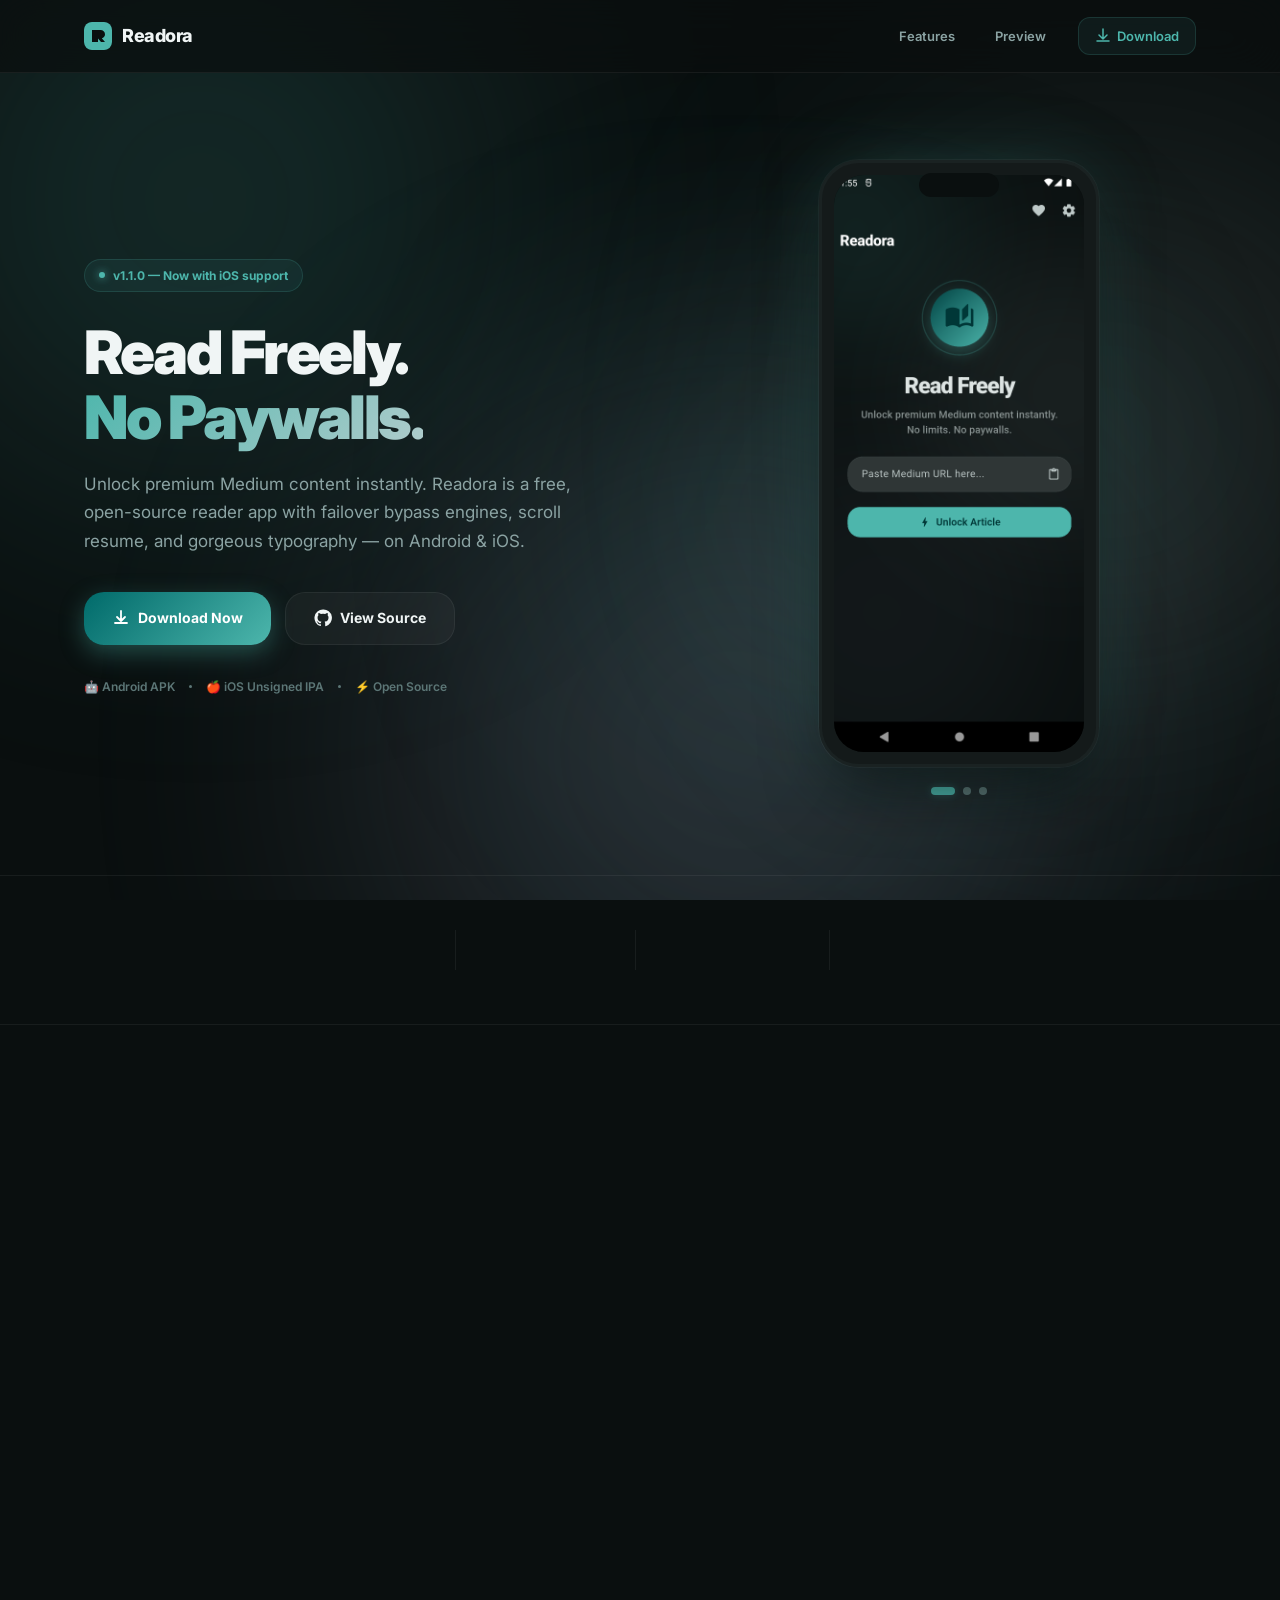
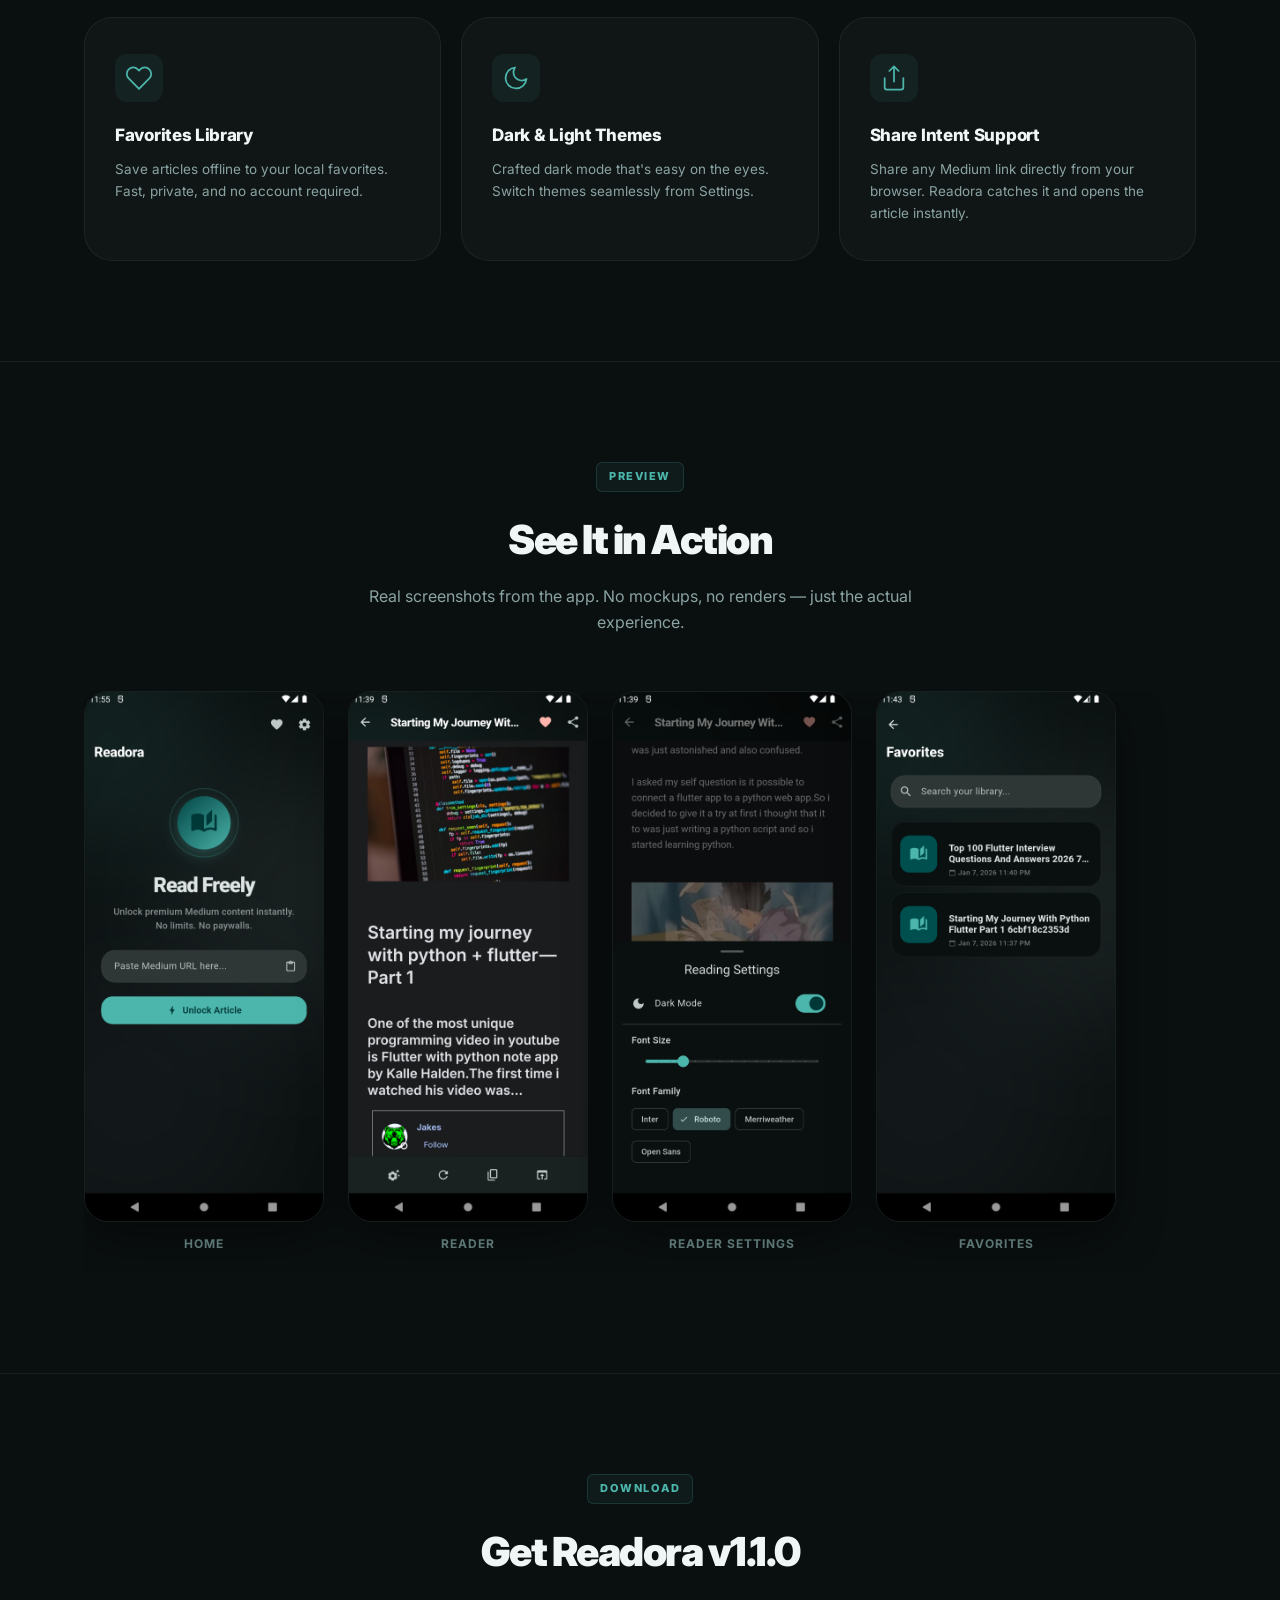
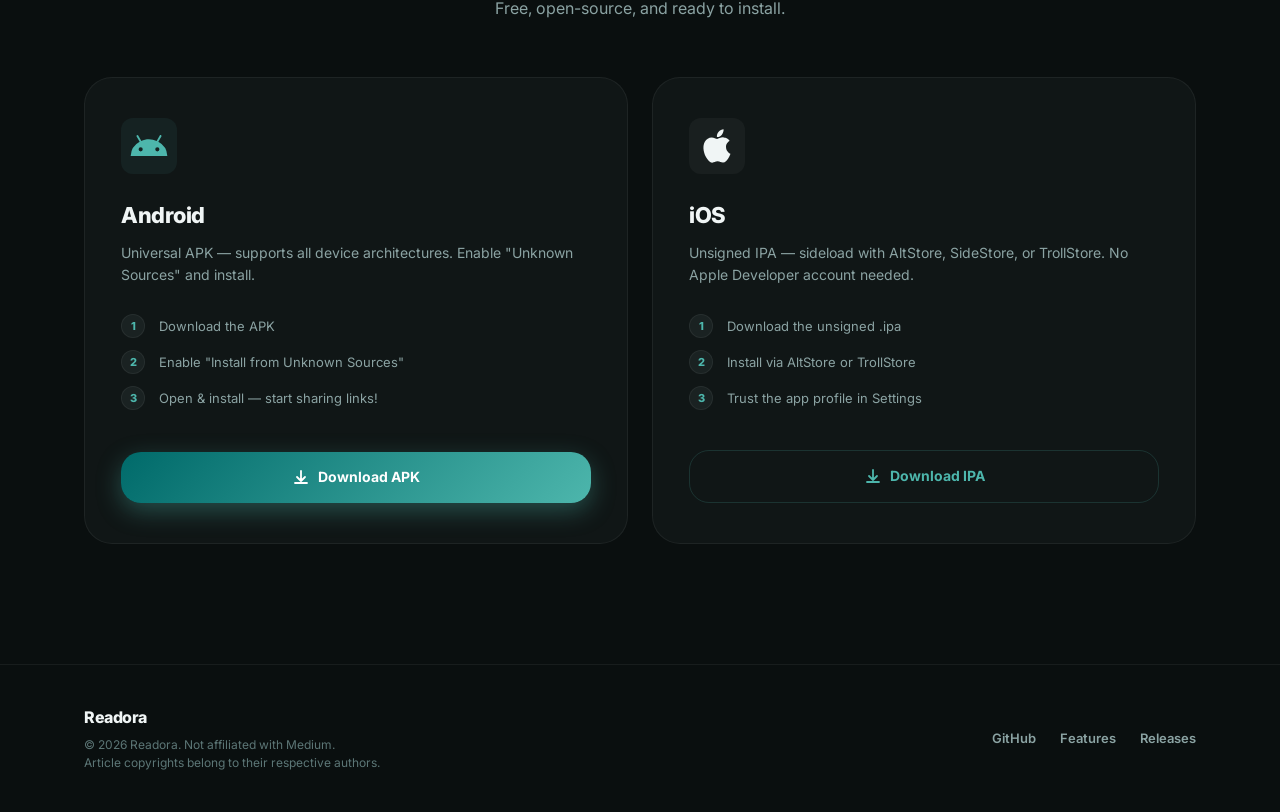
<file: website/index.html>
<!DOCTYPE html>
<html lang="en">
<head>
    <meta charset="UTF-8">
    <meta name="viewport" content="width=device-width, initial-scale=1.0">
    <title>Readora — Paywall-Free Medium Reader for Android & iOS</title>
    <meta name="description" content="Unlock any Medium article instantly. Readora is a free, open-source reader app with failover bypass engines, scroll resume, dark mode, and beautiful typography.">
    <meta name="theme-color" content="#0A0F0F">
    <link rel="preconnect" href="https://fonts.googleapis.com">
    <link rel="preconnect" href="https://fonts.gstatic.com" crossorigin>
    <link href="https://fonts.googleapis.com/css2?family=Inter:wght@300;400;500;600;700;800;900&family=Playfair+Display:ital,wght@0,500;0,700;1,500&display=swap" rel="stylesheet">
    <link rel="stylesheet" href="style.css">
</head>
<body>
    <!-- Animated background blobs matching the Flutter MeshGradientPainter -->
    <div class="mesh-bg">
        <div class="blob blob-1"></div>
        <div class="blob blob-2"></div>
        <div class="blob blob-3"></div>
        <div class="blob blob-4"></div>
    </div>

    <!-- ─── Navigation ─── -->
    <header id="header" class="header">
        <div class="container header-inner">
            <a href="#" class="logo" aria-label="Readora Home">
                <svg class="logo-mark" width="28" height="28" viewBox="0 0 28 28" fill="none">
                    <rect width="28" height="28" rx="8" fill="#4DB6AC"/>
                    <path d="M8 8h4v12H8V8zm6 0h2.5c2.5 0 4.5 1.8 4.5 4.2 0 2-1.3 3.5-3.2 4L21 20h-4l-3-3.5V20h-4V8z" fill="#0A0F0F"/>
                </svg>
                <span class="logo-name">Readora</span>
            </a>
            <nav class="nav" id="main-nav">
                <a href="#features" class="nav-link">Features</a>
                <a href="#screenshots" class="nav-link">Preview</a>
                <a href="#download" class="nav-link nav-link--cta">
                    <svg width="16" height="16" viewBox="0 0 16 16" fill="none"><path d="M8 1v10M4 7l4 4 4-4M2 13h12" stroke="currentColor" stroke-width="1.5" stroke-linecap="round" stroke-linejoin="round"/></svg>
                    Download
                </a>
            </nav>
            <button class="nav-toggle" id="nav-toggle" aria-label="Toggle navigation">
                <span></span><span></span><span></span>
            </button>
        </div>
    </header>

    <main>
        <!-- ─── Hero ─── -->
        <section class="hero">
            <div class="container hero-inner">
                <div class="hero-text">
                    <div class="version-badge">
                        <span class="badge-dot"></span>
                        v1.1.0 — Now with iOS support
                    </div>
                    <h1 class="hero-title">
                        Read Freely.<br>
                        <span class="hero-title--accent">No Paywalls.</span>
                    </h1>
                    <p class="hero-desc">
                        Unlock premium Medium content instantly. Readora is a free, open-source reader app with failover bypass engines, scroll resume, and gorgeous typography&nbsp;—&nbsp;on Android&nbsp;&&nbsp;iOS.
                    </p>
                    <div class="hero-actions">
                        <a href="#download" class="btn btn--primary">
                            <svg width="18" height="18" viewBox="0 0 18 18" fill="none"><path d="M9 2v10M5 8l4 4 4-4M3 14h12" stroke="currentColor" stroke-width="1.8" stroke-linecap="round" stroke-linejoin="round"/></svg>
                            Download Now
                        </a>
                        <a href="https://github.com/birmehto/Readora" class="btn btn--ghost" target="_blank" rel="noopener">
                            <svg width="18" height="18" viewBox="0 0 18 18" fill="currentColor"><path d="M9 .5A8.5 8.5 0 0 0 6.31 17.08c.43.08.58-.18.58-.4v-1.51c-2.38.52-2.88-1.01-2.88-1.01a2.27 2.27 0 0 0-.95-1.25c-.78-.53.06-.52.06-.52a1.8 1.8 0 0 1 1.31.88 1.82 1.82 0 0 0 2.49.71 1.82 1.82 0 0 1 .54-1.14c-1.9-.22-3.9-.95-3.9-4.23a3.31 3.31 0 0 1 .88-2.3 3.08 3.08 0 0 1 .08-2.27s.72-.23 2.36.88a8.13 8.13 0 0 1 4.3 0c1.64-1.11 2.36-.88 2.36-.88a3.08 3.08 0 0 1 .08 2.27 3.31 3.31 0 0 1 .88 2.3c0 3.29-2 4.01-3.91 4.22a2.04 2.04 0 0 1 .58 1.58v2.35c0 .23.15.49.59.4A8.5 8.5 0 0 0 9 .5z"/></svg>
                            View Source
                        </a>
                    </div>
                    <div class="hero-platforms">
                        <span class="platform-tag">🤖 Android APK</span>
                        <span class="platform-divider"></span>
                        <span class="platform-tag">🍎 iOS Unsigned IPA</span>
                        <span class="platform-divider"></span>
                        <span class="platform-tag">⚡ Open Source</span>
                    </div>
                </div>

                <div class="hero-phone">
                    <div class="phone-bezel">
                        <div class="phone-notch"></div>
                        <div class="phone-screen">
                            <img src="../screenshots/home.png" alt="Readora Home Screen" class="phone-screenshot active" id="hero-ss-1">
                            <img src="../screenshots/article.png" alt="Readora Article Reader" class="phone-screenshot" id="hero-ss-2">
                            <img src="../screenshots/settings.png" alt="Readora Settings" class="phone-screenshot" id="hero-ss-3">
                        </div>
                    </div>
                    <div class="phone-dots">
                        <button class="phone-dot active" data-index="0" aria-label="Show home screen"></button>
                        <button class="phone-dot" data-index="1" aria-label="Show article screen"></button>
                        <button class="phone-dot" data-index="2" aria-label="Show settings screen"></button>
                    </div>
                </div>
            </div>
        </section>

        <!-- ─── Stats Bar ─── -->
        <section class="stats-bar">
            <div class="container stats-inner">
                <div class="stat">
                    <span class="stat-value">3</span>
                    <span class="stat-label">Bypass Engines</span>
                </div>
                <div class="stat-divider"></div>
                <div class="stat">
                    <span class="stat-value">2</span>
                    <span class="stat-label">Platforms</span>
                </div>
                <div class="stat-divider"></div>
                <div class="stat">
                    <span class="stat-value">100%</span>
                    <span class="stat-label">Open Source</span>
                </div>
                <div class="stat-divider"></div>
                <div class="stat">
                    <span class="stat-value">0</span>
                    <span class="stat-label">Tracking / Ads</span>
                </div>
            </div>
        </section>

        <!-- ─── Features ─── -->
        <section id="features" class="features">
            <div class="container">
                <div class="section-intro">
                    <span class="section-tag">Features</span>
                    <h2 class="section-title">Built for Focused Reading</h2>
                    <p class="section-desc">Everything annoying about reading on the web — deleted. Everything premium — built in.</p>
                </div>

                <div class="features-grid">
                    <div class="feature-card feature-card--highlight">
                        <div class="feature-icon-wrap">
                            <svg width="28" height="28" viewBox="0 0 24 24" fill="none"><path d="M12 22s8-4 8-10V5l-8-3-8 3v7c0 6 8 10 8 10z" stroke="currentColor" stroke-width="1.5" stroke-linecap="round" stroke-linejoin="round"/></svg>
                        </div>
                        <h3 class="feature-title">Failover Bypass Engines</h3>
                        <p class="feature-desc">If one proxy fails, Readora automatically cycles through Freedium Mirror, Freedium CFD, or ReadMedium — zero interruption.</p>
                    </div>
                    <div class="feature-card">
                        <div class="feature-icon-wrap">
                            <svg width="28" height="28" viewBox="0 0 24 24" fill="none"><path d="M12 20h9M16.5 3.5a2.12 2.12 0 0 1 3 3L7 19l-4 1 1-4L16.5 3.5z" stroke="currentColor" stroke-width="1.5" stroke-linecap="round" stroke-linejoin="round"/></svg>
                        </div>
                        <h3 class="feature-title">Premium Typography</h3>
                        <p class="feature-desc">Customize fonts, sizes, and line height in real time. Serif or sans-serif — your reading, your rules.</p>
                    </div>
                    <div class="feature-card">
                        <div class="feature-icon-wrap">
                            <svg width="28" height="28" viewBox="0 0 24 24" fill="none"><path d="M19 21l-7-5-7 5V5a2 2 0 0 1 2-2h10a2 2 0 0 1 2 2z" stroke="currentColor" stroke-width="1.5" stroke-linecap="round" stroke-linejoin="round"/></svg>
                        </div>
                        <h3 class="feature-title">Scroll Position Resume</h3>
                        <p class="feature-desc">Never lose your place. Readora remembers your exact scroll position and brings you right back.</p>
                    </div>
                    <div class="feature-card">
                        <div class="feature-icon-wrap">
                            <svg width="28" height="28" viewBox="0 0 24 24" fill="none"><path d="M20.84 4.61a5.5 5.5 0 0 0-7.78 0L12 5.67l-1.06-1.06a5.5 5.5 0 0 0-7.78 7.78l1.06 1.06L12 21.23l7.78-7.78 1.06-1.06a5.5 5.5 0 0 0 0-7.78z" stroke="currentColor" stroke-width="1.5" stroke-linecap="round" stroke-linejoin="round"/></svg>
                        </div>
                        <h3 class="feature-title">Favorites Library</h3>
                        <p class="feature-desc">Save articles offline to your local favorites. Fast, private, and no account required.</p>
                    </div>
                    <div class="feature-card">
                        <div class="feature-icon-wrap">
                            <svg width="28" height="28" viewBox="0 0 24 24" fill="none"><path d="M21 12.79A9 9 0 1 1 11.21 3 7 7 0 0 0 21 12.79z" stroke="currentColor" stroke-width="1.5" stroke-linecap="round" stroke-linejoin="round"/></svg>
                        </div>
                        <h3 class="feature-title">Dark & Light Themes</h3>
                        <p class="feature-desc">Crafted dark mode that's easy on the eyes. Switch themes seamlessly from Settings.</p>
                    </div>
                    <div class="feature-card">
                        <div class="feature-icon-wrap">
                            <svg width="28" height="28" viewBox="0 0 24 24" fill="none"><path d="M4 12v8a2 2 0 0 0 2 2h12a2 2 0 0 0 2-2v-8M16 6l-4-4-4 4M12 2v13" stroke="currentColor" stroke-width="1.5" stroke-linecap="round" stroke-linejoin="round"/></svg>
                        </div>
                        <h3 class="feature-title">Share Intent Support</h3>
                        <p class="feature-desc">Share any Medium link directly from your browser. Readora catches it and opens the article instantly.</p>
                    </div>
                </div>
            </div>
        </section>

        <!-- ─── App Screenshots ─── -->
        <section id="screenshots" class="screenshots">
            <div class="container">
                <div class="section-intro">
                    <span class="section-tag">Preview</span>
                    <h2 class="section-title">See It in Action</h2>
                    <p class="section-desc">Real screenshots from the app. No mockups, no renders — just the actual experience.</p>
                </div>

                <div class="screenshots-scroll">
                    <div class="screenshot-item">
                        <img src="../screenshots/home.png" alt="Readora Home" loading="lazy">
                        <span class="screenshot-label">Home</span>
                    </div>
                    <div class="screenshot-item">
                        <img src="../screenshots/article.png" alt="Article Reader" loading="lazy">
                        <span class="screenshot-label">Reader</span>
                    </div>
                    <div class="screenshot-item">
                        <img src="../screenshots/article_settings.png" alt="Reading Settings" loading="lazy">
                        <span class="screenshot-label">Reader Settings</span>
                    </div>
                    <div class="screenshot-item">
                        <img src="../screenshots/favorites.png" alt="Favorites" loading="lazy">
                        <span class="screenshot-label">Favorites</span>
                    </div>
                    <div class="screenshot-item">
                        <img src="../screenshots/settings.png" alt="Settings" loading="lazy">
                        <span class="screenshot-label">Settings</span>
                    </div>
                </div>
            </div>
        </section>

        <!-- ─── Download ─── -->
        <section id="download" class="download">
            <div class="container">
                <div class="section-intro">
                    <span class="section-tag">Download</span>
                    <h2 class="section-title">Get Readora v1.1.0</h2>
                    <p class="section-desc">Free, open-source, and ready to install.</p>
                </div>

                <div class="download-grid">
                    <div class="download-card">
                        <div class="download-card__icon">
                            <svg width="40" height="40" viewBox="0 0 24 24" fill="none"><path d="M17.6 9.48l1.84-3.18c.16-.28.08-.63-.2-.79-.27-.16-.62-.08-.78.2l-1.87 3.23A11.68 11.68 0 0 0 12 8c-1.69 0-3.27.37-4.59.94L5.54 5.71a.58.58 0 0 0-.78-.2c-.28.16-.36.51-.2.79L6.4 9.48A10.26 10.26 0 0 0 1 18h22A10.26 10.26 0 0 0 17.6 9.48zM7 15.25a1.25 1.25 0 1 1 0-2.5 1.25 1.25 0 0 1 0 2.5zm10 0a1.25 1.25 0 1 1 0-2.5 1.25 1.25 0 0 1 0 2.5z" fill="currentColor"/></svg>
                        </div>
                        <h3 class="download-card__title">Android</h3>
                        <p class="download-card__desc">Universal APK — supports all device architectures. Enable "Unknown Sources" and install.</p>
                        <div class="download-steps">
                            <div class="download-step"><span>1</span> Download the APK</div>
                            <div class="download-step"><span>2</span> Enable "Install from Unknown Sources"</div>
                            <div class="download-step"><span>3</span> Open & install — start sharing links!</div>
                        </div>
                        <a href="https://github.com/birmehto/Readora/releases/latest" class="btn btn--primary btn--full" target="_blank" rel="noopener">
                            <svg width="18" height="18" viewBox="0 0 18 18" fill="none"><path d="M9 2v10M5 8l4 4 4-4M3 14h12" stroke="currentColor" stroke-width="1.8" stroke-linecap="round" stroke-linejoin="round"/></svg>
                            Download APK
                        </a>
                    </div>

                    <div class="download-card">
                        <div class="download-card__icon download-card__icon--ios">
                            <svg width="40" height="40" viewBox="0 0 24 24" fill="currentColor"><path d="M18.71 19.5c-.83 1.24-1.71 2.45-3.05 2.47-1.34.03-1.77-.79-3.29-.79-1.53 0-2 .77-3.27.81-1.31.05-2.3-1.32-3.14-2.53C4.25 17 2.94 12.45 4.7 9.39c.87-1.52 2.43-2.48 4.12-2.51 1.28-.02 2.5.87 3.29.87.78 0 2.26-1.07 3.8-.91.65.03 2.47.26 3.64 1.98-.09.06-2.17 1.28-2.15 3.81.03 3.02 2.65 4.03 2.68 4.04-.03.07-.42 1.44-1.37 2.83zM13 3.5c.73-.83 1.94-1.46 2.94-1.5.13 1.17-.34 2.35-1.04 3.19-.69.85-1.83 1.51-2.95 1.42-.15-1.15.41-2.35 1.05-3.11z"/></svg>
                        </div>
                        <h3 class="download-card__title">iOS</h3>
                        <p class="download-card__desc">Unsigned IPA — sideload with AltStore, SideStore, or TrollStore. No Apple Developer account needed.</p>
                        <div class="download-steps">
                            <div class="download-step"><span>1</span> Download the unsigned .ipa</div>
                            <div class="download-step"><span>2</span> Install via AltStore or TrollStore</div>
                            <div class="download-step"><span>3</span> Trust the app profile in Settings</div>
                        </div>
                        <a href="https://github.com/birmehto/Readora/releases/latest" class="btn btn--outline btn--full" target="_blank" rel="noopener">
                            <svg width="18" height="18" viewBox="0 0 18 18" fill="none"><path d="M9 2v10M5 8l4 4 4-4M3 14h12" stroke="currentColor" stroke-width="1.8" stroke-linecap="round" stroke-linejoin="round"/></svg>
                            Download IPA
                        </a>
                    </div>
                </div>
            </div>
        </section>
    </main>

    <!-- ─── Footer ─── -->
    <footer class="footer">
        <div class="container footer-inner">
            <div class="footer-left">
                <span class="footer-logo">Readora</span>
                <p class="footer-copy">&copy; 2026 Readora. Not affiliated with Medium.<br>Article copyrights belong to their respective authors.</p>
            </div>
            <div class="footer-links">
                <a href="https://github.com/birmehto/Readora" target="_blank" rel="noopener">GitHub</a>
                <a href="#features">Features</a>
                <a href="#download">Releases</a>
            </div>
        </div>
    </footer>

    <script src="app.js"></script>
</body>
</html>
</file>
<file: website/style.css>
/* ══════════════════════════════════════════════════════════════════════════
   Readora Website — Design System
   Matches Flutter AppTheme: Teal (#006A6A / #4DB6AC), Dark (#0A0F0F)
   Font: Inter (same as the Flutter app)
   ══════════════════════════════════════════════════════════════════════════ */

:root {
    /* ── App Theme Colors (from app_theme.dart) ── */
    --teal-seed:    #006A6A;
    --teal-bright:  #4DB6AC;
    --teal-glow:    rgba(77, 182, 172, 0.35);
    --teal-subtle:  rgba(77, 182, 172, 0.08);
    --teal-border:  rgba(77, 182, 172, 0.18);

    --surface:      #0A0F0F;
    --surface-1:    #101616;
    --surface-2:    #141A1A;
    --surface-3:    #1A2222;

    --text:         #F0F5F5;
    --text-muted:   #8BA3A3;
    --text-dim:     #5C7676;

    --secondary:    #B0CCCC;
    --tertiary:     #B4C8E8;
    --accent-red:   #FF6B6B;

    --border:       rgba(255, 255, 255, 0.06);
    --glass-bg:     rgba(10, 15, 15, 0.72);
    --glass-border: rgba(255, 255, 255, 0.06);

    /* ── Radii (from app_theme.dart) ── */
    --radius-sm:  12px;
    --radius-md:  20px;
    --radius-lg:  24px;
    --radius-xl:  28px;

    /* ── Motion ── */
    --ease:  cubic-bezier(0.16, 1, 0.3, 1);
    --t-fast: 0.18s;
    --t-med:  0.35s;
}

/* ── Reset ── */
*, *::before, *::after { box-sizing: border-box; margin: 0; padding: 0; }
html { scroll-behavior: smooth; -webkit-font-smoothing: antialiased; }
body {
    font-family: 'Inter', -apple-system, BlinkMacSystemFont, sans-serif;
    background: var(--surface);
    color: var(--text);
    line-height: 1.6;
    overflow-x: hidden;
}
img { max-width: 100%; display: block; }
a { color: inherit; text-decoration: none; }
button { background: none; border: none; cursor: pointer; font-family: inherit; color: inherit; }

.container {
    width: 100%;
    max-width: 1160px;
    margin: 0 auto;
    padding: 0 24px;
}

/* ══════════════════════════════════════════════════════════════════════════
   Background — Animated mesh gradient blobs (matches MeshGradientPainter)
   ══════════════════════════════════════════════════════════════════════════ */
.mesh-bg {
    position: fixed;
    inset: 0;
    z-index: -1;
    overflow: hidden;
    pointer-events: none;
}

.blob {
    position: absolute;
    border-radius: 50%;
    filter: blur(140px);
    opacity: 0.18;
    will-change: transform;
}

.blob-1 {
    width: 600px; height: 600px;
    top: -100px; left: -100px;
    background: var(--teal-bright);
    animation: blobDrift1 20s ease-in-out infinite alternate;
}
.blob-2 {
    width: 500px; height: 500px;
    top: 20%; right: -80px;
    background: var(--secondary);
    animation: blobDrift2 25s ease-in-out infinite alternate;
}
.blob-3 {
    width: 700px; height: 700px;
    bottom: -200px; left: 30%;
    background: var(--tertiary);
    animation: blobDrift3 22s ease-in-out infinite alternate;
}
.blob-4 {
    width: 400px; height: 400px;
    bottom: 20%; right: 20%;
    background: var(--teal-bright);
    animation: blobDrift1 28s ease-in-out infinite alternate-reverse;
}

@keyframes blobDrift1 {
    0%   { transform: translate(0, 0) scale(1); }
    100% { transform: translate(80px, 60px) scale(1.12); }
}
@keyframes blobDrift2 {
    0%   { transform: translate(0, 0) scale(1); }
    100% { transform: translate(-60px, 80px) scale(1.08); }
}
@keyframes blobDrift3 {
    0%   { transform: translate(0, 0) scale(1); }
    100% { transform: translate(40px, -50px) scale(1.15); }
}

/* ══════════════════════════════════════════════════════════════════════════
   Header
   ══════════════════════════════════════════════════════════════════════════ */
.header {
    position: fixed;
    top: 0; left: 0; right: 0;
    z-index: 100;
    background: var(--glass-bg);
    backdrop-filter: blur(24px);
    -webkit-backdrop-filter: blur(24px);
    border-bottom: 1px solid var(--glass-border);
    transition: background var(--t-fast) var(--ease);
}

.header-inner {
    display: flex;
    align-items: center;
    justify-content: space-between;
    height: 72px;
}

.logo {
    display: flex;
    align-items: center;
    gap: 10px;
}

.logo-mark {
    border-radius: 6px;
}

.logo-name {
    font-size: 18px;
    font-weight: 800;
    letter-spacing: -0.5px;
    color: var(--text);
}

.nav {
    display: flex;
    align-items: center;
    gap: 8px;
}

.nav-link {
    padding: 8px 16px;
    font-size: 13px;
    font-weight: 600;
    color: var(--text-muted);
    border-radius: var(--radius-sm);
    transition: color var(--t-fast), background var(--t-fast);
}

.nav-link:hover {
    color: var(--text);
    background: rgba(255,255,255,0.04);
}

.nav-link--cta {
    display: inline-flex;
    align-items: center;
    gap: 6px;
    background: var(--teal-subtle);
    color: var(--teal-bright) !important;
    border: 1px solid var(--teal-border);
    margin-left: 8px;
}

.nav-link--cta:hover {
    background: rgba(77, 182, 172, 0.15);
}

.nav-toggle {
    display: none;
    flex-direction: column;
    gap: 5px;
    padding: 8px;
}
.nav-toggle span {
    width: 20px;
    height: 2px;
    background: var(--text);
    border-radius: 2px;
    transition: var(--t-fast);
}

/* ══════════════════════════════════════════════════════════════════════════
   Buttons
   ══════════════════════════════════════════════════════════════════════════ */
.btn {
    display: inline-flex;
    align-items: center;
    justify-content: center;
    gap: 8px;
    padding: 14px 28px;
    font-size: 14px;
    font-weight: 700;
    border-radius: var(--radius-md);
    transition: transform var(--t-med) var(--ease), box-shadow var(--t-med) var(--ease), background var(--t-fast);
    cursor: pointer;
    border: none;
    white-space: nowrap;
}

.btn:hover {
    transform: translateY(-2px);
}

.btn--primary {
    background: linear-gradient(135deg, var(--teal-seed) 0%, var(--teal-bright) 100%);
    color: #fff;
    box-shadow: 0 8px 24px var(--teal-glow);
}

.btn--primary:hover {
    box-shadow: 0 12px 32px var(--teal-glow);
}

.btn--ghost {
    background: rgba(255,255,255,0.04);
    color: var(--text);
    border: 1px solid var(--border);
}

.btn--ghost:hover {
    background: rgba(255,255,255,0.08);
}

.btn--outline {
    background: transparent;
    color: var(--teal-bright);
    border: 1px solid var(--teal-border);
}

.btn--outline:hover {
    background: var(--teal-subtle);
}

.btn--full {
    width: 100%;
}

/* ══════════════════════════════════════════════════════════════════════════
   Hero
   ══════════════════════════════════════════════════════════════════════════ */
.hero {
    padding: 160px 0 80px;
}

.hero-inner {
    display: grid;
    grid-template-columns: 1.1fr 0.9fr;
    gap: 60px;
    align-items: center;
}

.version-badge {
    display: inline-flex;
    align-items: center;
    gap: 8px;
    padding: 6px 14px;
    font-size: 12px;
    font-weight: 700;
    color: var(--teal-bright);
    background: var(--teal-subtle);
    border: 1px solid var(--teal-border);
    border-radius: 20px;
    margin-bottom: 28px;
}

.badge-dot {
    width: 6px; height: 6px;
    border-radius: 50%;
    background: var(--teal-bright);
    box-shadow: 0 0 8px var(--teal-bright);
    animation: pulse 2s ease-in-out infinite;
}

@keyframes pulse {
    0%, 100% { opacity: 1; }
    50%      { opacity: 0.4; }
}

.hero-title {
    font-size: 60px;
    font-weight: 900;
    line-height: 1.08;
    letter-spacing: -2.5px;
    margin-bottom: 20px;
    color: var(--text);
}

.hero-title--accent {
    background: linear-gradient(135deg, var(--teal-bright) 0%, var(--secondary) 100%);
    -webkit-background-clip: text;
    -webkit-text-fill-color: transparent;
    background-clip: text;
}

.hero-desc {
    font-size: 17px;
    line-height: 1.7;
    color: var(--text-muted);
    max-width: 520px;
    margin-bottom: 36px;
}

.hero-actions {
    display: flex;
    gap: 14px;
    margin-bottom: 32px;
}

.hero-platforms {
    display: flex;
    align-items: center;
    gap: 14px;
    font-size: 12px;
    font-weight: 600;
    color: var(--text-dim);
}

.platform-divider {
    width: 3px; height: 3px;
    border-radius: 50%;
    background: var(--text-dim);
}

/* ── Hero Phone Mockup ── */
.hero-phone {
    display: flex;
    flex-direction: column;
    align-items: center;
    gap: 20px;
}

.phone-bezel {
    position: relative;
    width: 280px;
    aspect-ratio: 9 / 19.5;
    border-radius: 40px;
    background: var(--surface-2);
    border: 3px solid var(--surface-3);
    box-shadow:
        0 0 0 1px rgba(255,255,255,0.04),
        0 30px 60px -10px rgba(0,0,0,0.6),
        0 0 80px -20px var(--teal-glow);
    overflow: hidden;
    padding: 12px;
}

.phone-notch {
    position: absolute;
    top: 10px;
    left: 50%;
    transform: translateX(-50%);
    width: 80px;
    height: 24px;
    border-radius: 16px;
    background: var(--surface);
    z-index: 5;
}

.phone-screen {
    width: 100%;
    height: 100%;
    border-radius: 30px;
    overflow: hidden;
    position: relative;
    background: var(--surface);
}

.phone-screenshot {
    position: absolute;
    inset: 0;
    width: 100%;
    height: 100%;
    object-fit: cover;
    opacity: 0;
    transition: opacity 0.5s var(--ease);
}

.phone-screenshot.active {
    opacity: 1;
}

.phone-dots {
    display: flex;
    gap: 8px;
}

.phone-dot {
    width: 8px; height: 8px;
    border-radius: 50%;
    background: var(--text-dim);
    transition: all var(--t-fast);
}

.phone-dot.active {
    background: var(--teal-bright);
    box-shadow: 0 0 8px var(--teal-glow);
    width: 24px;
    border-radius: 4px;
}

/* ══════════════════════════════════════════════════════════════════════════
   Stats Bar
   ══════════════════════════════════════════════════════════════════════════ */
.stats-bar {
    border-top: 1px solid var(--border);
    border-bottom: 1px solid var(--border);
    padding: 40px 0;
}

.stats-inner {
    display: flex;
    align-items: center;
    justify-content: center;
    gap: 48px;
}

.stat {
    display: flex;
    flex-direction: column;
    align-items: center;
    gap: 4px;
}

.stat-value {
    font-size: 28px;
    font-weight: 900;
    letter-spacing: -1px;
    color: var(--teal-bright);
}

.stat-label {
    font-size: 12px;
    font-weight: 600;
    color: var(--text-dim);
    text-transform: uppercase;
    letter-spacing: 1px;
}

.stat-divider {
    width: 1px;
    height: 40px;
    background: var(--border);
}

/* ══════════════════════════════════════════════════════════════════════════
   Section Intro (reusable)
   ══════════════════════════════════════════════════════════════════════════ */
.section-intro {
    text-align: center;
    margin-bottom: 56px;
}

.section-tag {
    display: inline-block;
    padding: 5px 12px;
    font-size: 11px;
    font-weight: 800;
    text-transform: uppercase;
    letter-spacing: 1.5px;
    color: var(--teal-bright);
    background: var(--teal-subtle);
    border: 1px solid var(--teal-border);
    border-radius: 6px;
    margin-bottom: 16px;
}

.section-title {
    font-size: 40px;
    font-weight: 900;
    letter-spacing: -1.5px;
    margin-bottom: 12px;
}

.section-desc {
    font-size: 16px;
    color: var(--text-muted);
    max-width: 560px;
    margin: 0 auto;
}

/* ══════════════════════════════════════════════════════════════════════════
   Features Grid
   ══════════════════════════════════════════════════════════════════════════ */
.features {
    padding: 100px 0;
}

.features-grid {
    display: grid;
    grid-template-columns: repeat(3, 1fr);
    gap: 20px;
}

.feature-card {
    background: var(--surface-1);
    border: 1px solid var(--border);
    border-radius: var(--radius-xl);
    padding: 36px 30px;
    transition: transform var(--t-med) var(--ease), border-color var(--t-med), box-shadow var(--t-med);
}

.feature-card:hover {
    transform: translateY(-4px);
    border-color: var(--teal-border);
    box-shadow: 0 12px 40px rgba(0,0,0,0.3);
}

.feature-card--highlight {
    border-color: var(--teal-border);
    background: linear-gradient(160deg, var(--surface-1) 0%, rgba(77,182,172,0.04) 100%);
}

.feature-icon-wrap {
    display: flex;
    align-items: center;
    justify-content: center;
    width: 48px; height: 48px;
    border-radius: var(--radius-sm);
    background: var(--teal-subtle);
    color: var(--teal-bright);
    margin-bottom: 20px;
}

.feature-title {
    font-size: 17px;
    font-weight: 800;
    margin-bottom: 8px;
    letter-spacing: -0.3px;
}

.feature-desc {
    font-size: 13.5px;
    line-height: 1.65;
    color: var(--text-muted);
}

/* ══════════════════════════════════════════════════════════════════════════
   Screenshots Carousel
   ══════════════════════════════════════════════════════════════════════════ */
.screenshots {
    padding: 100px 0;
    border-top: 1px solid var(--border);
}

.screenshots-scroll {
    display: flex;
    gap: 24px;
    overflow-x: auto;
    scroll-snap-type: x mandatory;
    padding-bottom: 20px;
    -webkit-overflow-scrolling: touch;
    scrollbar-width: none;
}

.screenshots-scroll::-webkit-scrollbar {
    display: none;
}

.screenshot-item {
    flex-shrink: 0;
    scroll-snap-align: center;
    display: flex;
    flex-direction: column;
    align-items: center;
    gap: 12px;
}

.screenshot-item img {
    width: 240px;
    border-radius: var(--radius-lg);
    border: 1px solid var(--border);
    box-shadow: 0 16px 48px rgba(0,0,0,0.4);
    transition: transform var(--t-med) var(--ease), box-shadow var(--t-med);
}

.screenshot-item:hover img {
    transform: translateY(-6px) scale(1.02);
    box-shadow: 0 24px 56px rgba(0,0,0,0.5);
}

.screenshot-label {
    font-size: 12px;
    font-weight: 700;
    color: var(--text-dim);
    text-transform: uppercase;
    letter-spacing: 1px;
}

/* ══════════════════════════════════════════════════════════════════════════
   Download
   ══════════════════════════════════════════════════════════════════════════ */
.download {
    padding: 100px 0 120px;
    border-top: 1px solid var(--border);
}

.download-grid {
    display: grid;
    grid-template-columns: repeat(2, 1fr);
    gap: 24px;
}

.download-card {
    background: var(--surface-1);
    border: 1px solid var(--border);
    border-radius: var(--radius-xl);
    padding: 40px 36px;
    display: flex;
    flex-direction: column;
    transition: border-color var(--t-med);
}

.download-card:hover {
    border-color: var(--teal-border);
}

.download-card__icon {
    width: 56px; height: 56px;
    border-radius: var(--radius-sm);
    background: var(--teal-subtle);
    color: var(--teal-bright);
    display: flex;
    align-items: center;
    justify-content: center;
    margin-bottom: 24px;
}

.download-card__icon--ios {
    background: rgba(255,255,255,0.04);
    color: var(--text);
}

.download-card__title {
    font-size: 22px;
    font-weight: 800;
    letter-spacing: -0.5px;
    margin-bottom: 8px;
}

.download-card__desc {
    font-size: 14px;
    color: var(--text-muted);
    margin-bottom: 28px;
    line-height: 1.6;
}

.download-steps {
    flex: 1;
    margin-bottom: 28px;
}

.download-step {
    display: flex;
    align-items: center;
    gap: 14px;
    font-size: 13px;
    color: var(--text-muted);
    margin-bottom: 12px;
}

.download-step span {
    display: flex;
    align-items: center;
    justify-content: center;
    width: 24px; height: 24px;
    border-radius: 50%;
    background: var(--surface-3);
    border: 1px solid var(--border);
    font-size: 11px;
    font-weight: 800;
    color: var(--teal-bright);
    flex-shrink: 0;
}

/* ══════════════════════════════════════════════════════════════════════════
   Footer
   ══════════════════════════════════════════════════════════════════════════ */
.footer {
    border-top: 1px solid var(--border);
    padding: 40px 0;
}

.footer-inner {
    display: flex;
    align-items: center;
    justify-content: space-between;
}

.footer-logo {
    font-size: 16px;
    font-weight: 800;
    letter-spacing: -0.5px;
    margin-bottom: 6px;
    display: block;
}

.footer-copy {
    font-size: 12px;
    color: var(--text-dim);
    line-height: 1.5;
}

.footer-links {
    display: flex;
    gap: 24px;
}

.footer-links a {
    font-size: 13px;
    font-weight: 600;
    color: var(--text-muted);
    transition: color var(--t-fast);
}

.footer-links a:hover {
    color: var(--teal-bright);
}

/* ══════════════════════════════════════════════════════════════════════════
   Scroll-Reveal Animations
   ══════════════════════════════════════════════════════════════════════════ */
.reveal {
    opacity: 0;
    transform: translateY(24px);
    transition: opacity 0.6s var(--ease), transform 0.6s var(--ease);
}

.reveal.visible {
    opacity: 1;
    transform: translateY(0);
}

/* ══════════════════════════════════════════════════════════════════════════
   Responsive
   ══════════════════════════════════════════════════════════════════════════ */
@media (max-width: 1024px) {
    .hero-inner {
        grid-template-columns: 1fr;
        text-align: center;
        gap: 48px;
    }
    .hero-desc { margin-left: auto; margin-right: auto; }
    .hero-actions { justify-content: center; }
    .hero-platforms { justify-content: center; }
    .features-grid { grid-template-columns: repeat(2, 1fr); }
}

@media (max-width: 768px) {
    .hero { padding: 140px 0 60px; }
    .hero-title { font-size: 42px; letter-spacing: -1.5px; }
    .hero-desc { font-size: 15px; }
    .hero-actions { flex-direction: column; align-items: center; }

    .nav { display: none; }
    .nav.open { display: flex; flex-direction: column; position: absolute; top: 72px; left: 0; right: 0; background: var(--surface-1); border-bottom: 1px solid var(--border); padding: 16px 24px; gap: 4px; }
    .nav-toggle { display: flex; }

    .features-grid { grid-template-columns: 1fr; }
    .download-grid { grid-template-columns: 1fr; }

    .stats-inner { flex-wrap: wrap; gap: 24px; }
    .stat-divider { display: none; }

    .section-title { font-size: 32px; }

    .footer-inner { flex-direction: column; text-align: center; gap: 20px; }

    .phone-bezel { width: 240px; }
}

@media (max-width: 480px) {
    .hero-title { font-size: 36px; }
    .section-title { font-size: 28px; }
    .phone-bezel { width: 220px; }
    .screenshot-item img { width: 200px; }
}
</file>
